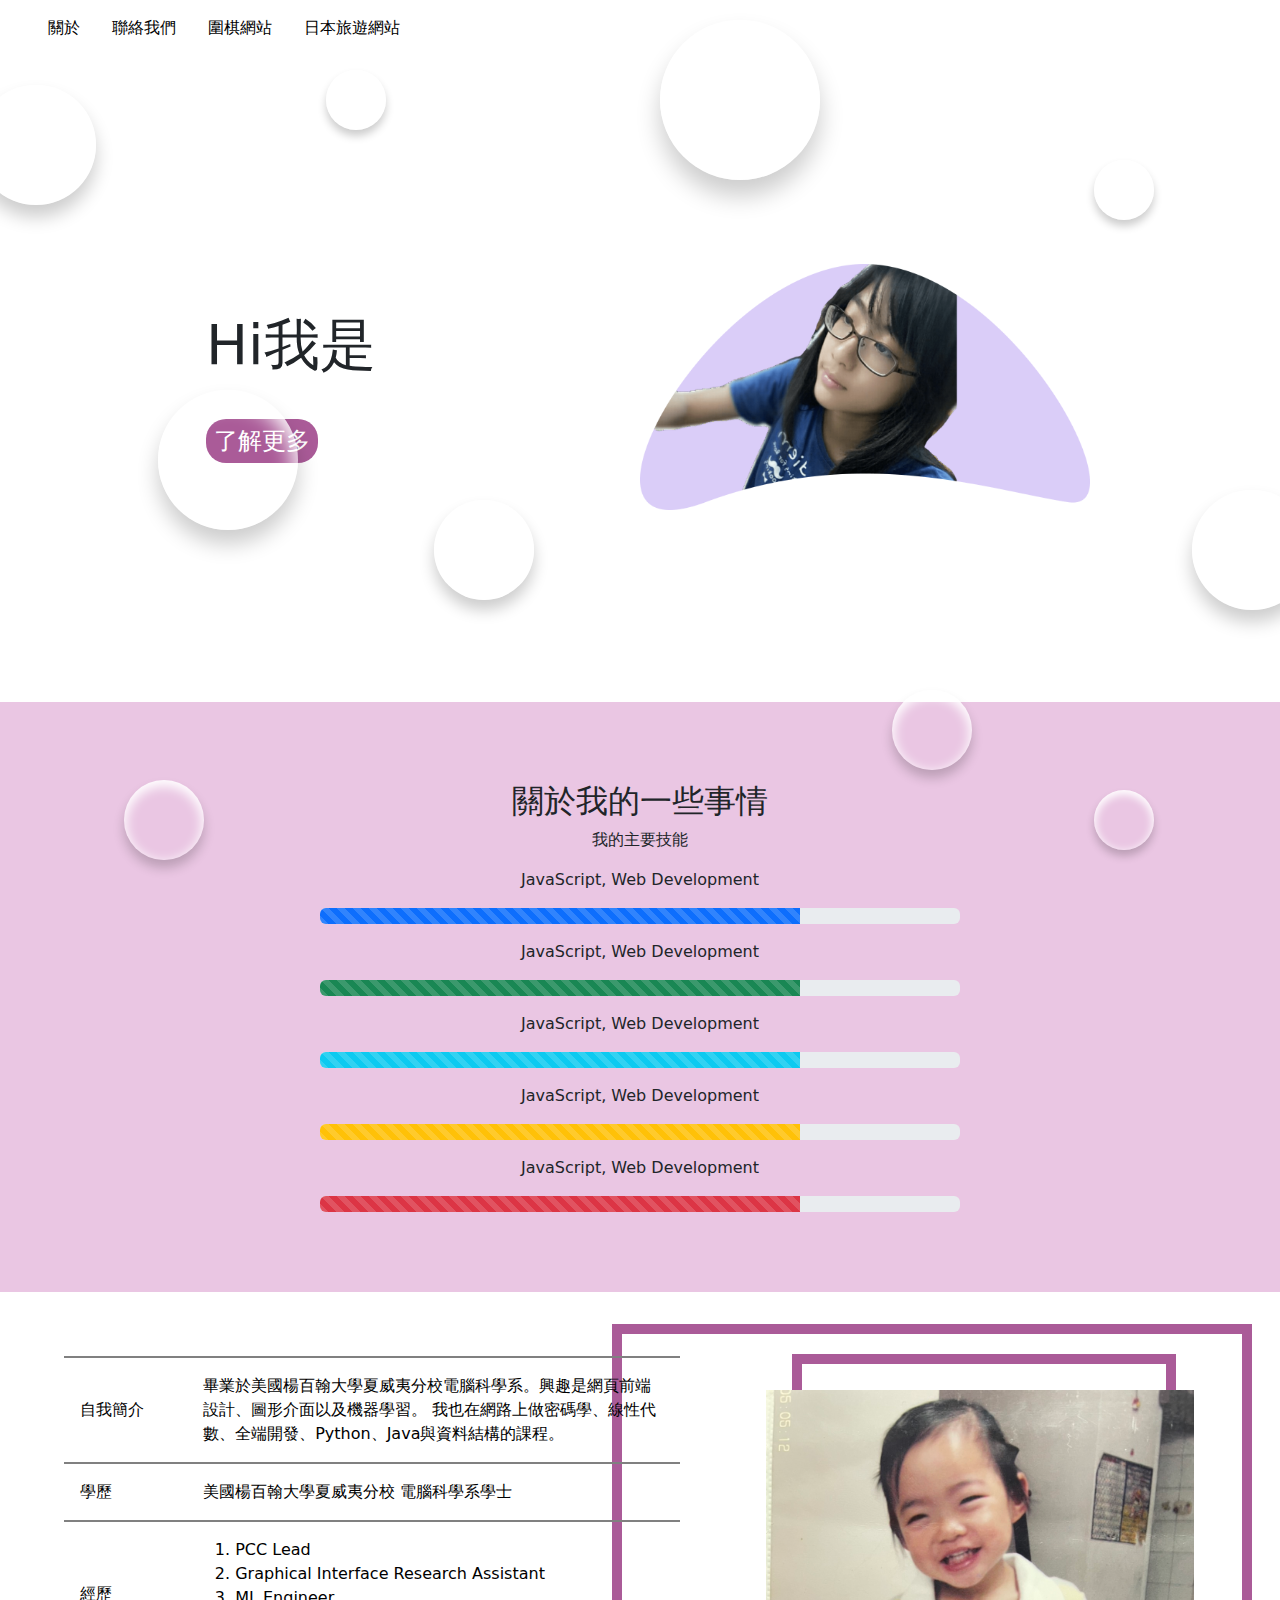
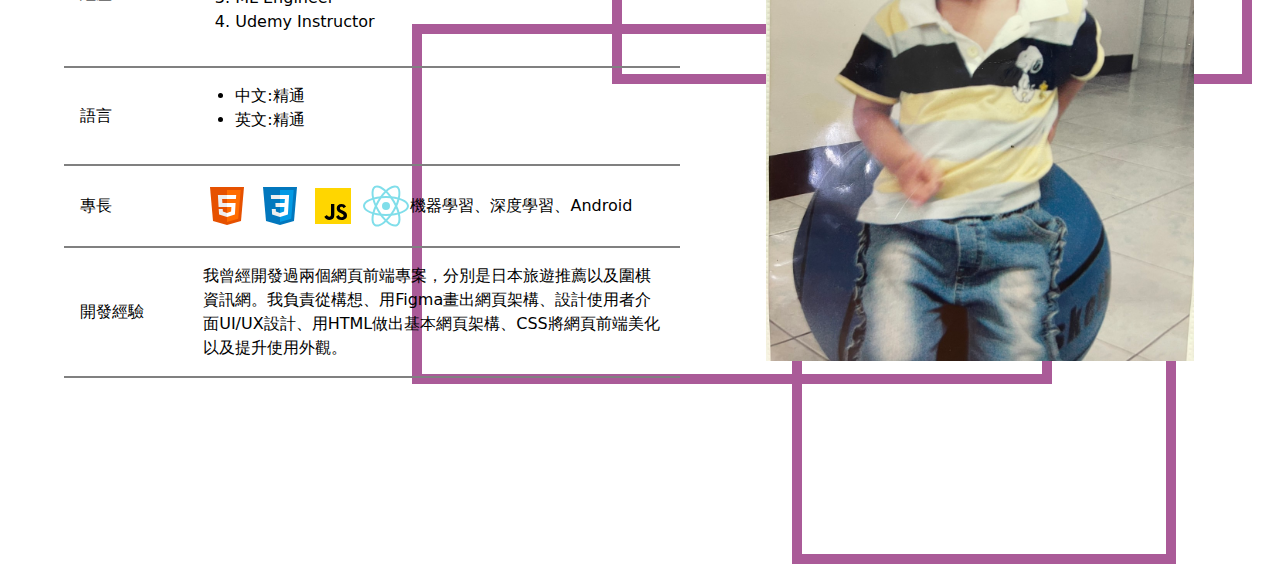
<file: index.html>
<!DOCTYPE html>
<html lang="zh-Hants">
  <head>
    <meta charset="UTF-8" />
    <meta name="viewport" content="width=device-width, initial-scale=1.0" />
    <title>yo-tung</title>
    <link
      href="https://cdn.jsdelivr.net/npm/bootstrap@5.3.3/dist/css/bootstrap.min.css"
      rel="stylesheet"
      integrity="sha384-QWTKZyjpPEjISv5WaRU9OFeRpok6YctnYmDr5pNlyT2bRjXh0JMhjY6hW+ALEwIH"
      crossorigin="ansonymous"
    />
    <link rel="stylesheet" href="./styles/style.css" />
    <link rel="stylesheet" href="./styles/bubble.css" />
  </head>
  <body>
    <nav>
      <ul>
        <li><a href="#">關於</a></li>
        <li><a href="./contact">聯絡我們</a></li>
        <li><a target="_blank" href="./project1/index.html">圍棋網站</a></li>
        <li>
          <a target="_blank" href="./project2/index.html">日本旅遊網站</a>
        </li>
      </ul>
    </nav>
    <main>
      <div id="background-wrap">
        <div class="bubble x1"></div>
        <div class="bubble x2"></div>
        <div class="bubble x3"></div>
        <div class="bubble x4"></div>
        <div class="bubble x5"></div>
        <div class="bubble x6"></div>
        <div class="bubble x7"></div>
        <div class="bubble x8"></div>
        <div class="bubble x9"></div>
        <div class="bubble x10"></div>
      </div>
      <section class="main-area">
        <div class="info">
          <h1>Hi我是</h1>
          <h2></h2>
          <a href="./contact.html">了解更多</a>
        </div>
        <div class="img-area">
          <img src="./pictures/背景照片.png" alt="個人照片" />
        </div>
      </section>
      <section class="about-me">
        <section class="description">
          <h2>關於我的一些事情</h2>
          <p>我的主要技能</p>
          <div class="progress-area">
            <p>JavaScript, Web Development</p>
            <div class="progress">
              <div
                class="progress-bar progress-bar-striped progress-bar-animated"
                role="progressbar"
                aria-valuenow="75"
                aria-valuemin="0"
                aria-valuemax="100"
                style="width: 75%"
              ></div>
            </div>
            <p>JavaScript, Web Development</p>
            <div class="progress">
              <div
                class="progress-bar progress-bar-striped progress-bar-animated bg-success"
                role="progressbar"
                aria-valuenow="75"
                aria-valuemin="0"
                aria-valuemax="100"
                style="width: 75%"
              ></div>
            </div>
            <p>JavaScript, Web Development</p>
            <div class="progress">
              <div
                class="progress-bar progress-bar-striped progress-bar-animated bg-info"
                role="progressbar"
                aria-valuenow="75"
                aria-valuemin="0"
                aria-valuemax="100"
                style="width: 75%"
              ></div>
            </div>
            <p>JavaScript, Web Development</p>
            <div class="progress">
              <div
                class="progress-bar progress-bar-striped progress-bar-animated bg-warning"
                role="progressbar"
                aria-valuenow="75"
                aria-valuemin="0"
                aria-valuemax="100"
                style="width: 75%"
              ></div>
            </div>
            <p>JavaScript, Web Development</p>
            <div class="progress">
              <div
                class="progress-bar progress-bar-striped progress-bar-animated bg-danger"
                role="progressbar"
                aria-valuenow="75"
                aria-valuemin="0"
                aria-valuemax="100"
                style="width: 75%"
              ></div>
            </div>
          </div>
        </section>
      </section>
      <section class="resume">
        <section class="table">
          <table>
            <tr style="border-top: 2px solid gray">
              <td style="width: 20%">自我簡介</td>
              <td style="width: 80%">
                畢業於美國楊百翰大學夏威夷分校電腦科學系。興趣是網頁前端設計、圖形介面以及機器學習。
                我也在網路上做密碼學、線性代數、全端開發、Python、Java與資料結構的課程。
              </td>
            </tr>
            <tr>
              <td>學歷</td>
              <td>美國楊百翰大學夏威夷分校 電腦科學系學士</td>
            </tr>
            <tr>
              <td>經歷</td>
              <td>
                <ol>
                  <li>PCC Lead</li>
                  <li>Graphical Interface Research Assistant</li>
                  <li>ML Engineer</li>
                  <li>Udemy Instructor</li>
                </ol>
              </td>
            </tr>
            <tr>
              <td>語言</td>
              <td>
                <ul>
                  <li>中文:精通</li>
                  <li>英文:精通</li>
                </ul>
              </td>
            </tr>
            <tr>
              <td>專長</td>
              <td>
                <img src="./ICONS/icons8-html-5.svg" alt="HTML5" />
                <img src="./ICONS/icons8-css3.svg" alt="CSS3" />
                <img src="./ICONS/icons8-javascript.svg" alt="JavaScript" />
                <img
                  src="./ICONS/icons8-react-native.svg"
                  alt="React"
                />機器學習、深度學習、Android
              </td>
            </tr>
            <tr>
              <td>開發經驗</td>
              <td>
                我曾經開發過兩個網頁前端專案，分別是日本旅遊推薦以及圍棋資訊網。我負責從構想、用Figma畫出網頁架構、設計使用者介面UI/UX設計、用HTML做出基本網頁架構、CSS將網頁前端美化以及提升使用外觀。
              </td>
            </tr>
          </table>
        </section>
        <section class="picture">
          <img src="./pictures/me.jpg" alt="個人照片" />
          <div class="greenRect"></div>
          <div class="greenRect2"></div>
          <div class="greenRect3"></div>
        </section>
      </section>
    </main>
    <script
      src="https://cdn.jsdelivr.net/npm/bootstrap@5.3.3/dist/js/bootstrap.bundle.min.js"
      integrity="sha384-YvpcrYf0tY3lHB60NNkmXc5s9fDVZLESaAA55NDzOxhy9GkcIdslK1eN7N6jIeHz"
      crossorigin="anonymous"
    ></script>
    <script src="./app.js"></script>
  </body>
</html>
</file>
<file: styles/style.css>
* {
  margin: 0;
  padding: 0;
  box-sizing: border-box;
}

h1,
h2,
h3,
h4,
h5,
h6 {
  font-weight: normal;
}

body {
  overflow-x: hidden;
}
body nav {
  background-color: white;
  position: sticky;
  top: 0;
  z-index: 5;
}
body nav ul {
  display: flex;
}
body nav ul li {
  list-style-type: none;
  margin: 1rem;
}
body nav ul li a {
  color: black;
  text-decoration: none;
  transition: all 0.1s ease;
}
body nav ul li a:hover {
  color: rgb(170, 91, 152);
}
body main section.main-area {
  min-height: 70vh;
  background-color: white;
  display: flex;
  flex-wrap: wrap;
  justify-content: center;
  align-items: center;
}
body main section.main-area div.info {
  flex-basis: 450px;
  padding: 1rem;
}
body main section.main-area div.info h1 {
  font-size: 3.5rem;
}
body main section.main-area div.info h2 {
  font-size: 1rem;
}
body main section.main-area div.info a {
  color: white;
  background-color: rgb(170, 91, 152);
  padding: 0.25rem 0.5rem;
  font-size: 1.5rem;
  border-radius: 20px;
  display: inline-block;
  margin-top: 2rem;
  text-decoration: none;
  transition: all 0.2s ease;
}
body main section.main-area div.info a:hover {
  transform: scale(1.2);
}
body main section.main-area div.img-area {
  flex-basis: 450px;
}
body main section.main-area div.img-area img {
  width: 100%;
}
body main section.about-me {
  background-color: rgba(233, 195, 226, 0.949);
  padding: 5rem 0rem;
  display: flex;
  justify-content: center;
}
body main section.about-me section.description {
  width: 50%;
  text-align: center;
}
body main section.about-me section.description h2 {
  font-size: 2rem;
}
body main section.about-me section.description .progress-area p {
  margin-top: 1rem;
}
body main section.resume {
  display: flex;
  flex-wrap: wrap;
  padding: 2rem;
}
body main section.resume section.table {
  flex: 5 0 500px;
  padding: 2rem;
}
body main section.resume section.table table {
  --bs-table-bg: none;
  border-collapse: collapse;
}
body main section.resume section.table table tr {
  border-bottom: 2px solid gray;
  transition: all 0.2s ease;
}
body main section.resume section.table table tr:hover {
  background-color: rgba(233, 195, 226, 0.949);
}
body main section.resume section.table table tr td {
  padding: 1rem;
}
body main section.resume section.picture {
  flex: 1 1 500px;
  display: flex;
  justify-content: center;
  align-items: center;
  position: relative;
}
body main section.resume section.picture img {
  width: 80%;
}
body main section.resume section.picture div.greenRect {
  width: 30vw;
  height: 90vh;
  border: 10px solid rgb(170, 91, 152);
  position: absolute;
  top: 30px;
  left: 80px;
  z-index: -1;
}
body main section.resume section.picture div.greenRect2 {
  width: 50vw;
  height: 40vh;
  border: 10px solid rgb(170, 91, 152);
  position: absolute;
  top: 300px;
  left: -300px;
  z-index: -1;
}
body main section.resume section.picture div.greenRect3 {
  width: 50vw;
  height: 40vh;
  border: 10px solid rgb(170, 91, 152);
  position: absolute;
  top: 0px;
  left: -100px;
  z-index: -1;
}

@media screen and (max-width: 800px) {
  body main section.about-me section.description {
    width: 80%;
  }
  body main section.resume {
    overflow-x: auto;
  }
  body main section.resume section.picture div.greenRect,
  body main section.resume section.picture div.greenRect2,
  body main section.resume section.picture div.greenRect3 {
    display: none;
  }
}
@media screen and (max-width: 500px) {
  body nav {
    position: static;
  }
  body nav ul {
    flex-direction: column;
  }
}/*# sourceMappingURL=style.css.map */
</file>
<file: styles/bubble.css>
#background-wrap {
  position: fixed;
  bottom: 0;
  top: 0;
  right: 0;
  left: 0;
  z-index: 10;
  pointer-events: none;
}

.bubble {
  width: 200px;
  height: 200px;
  border-radius: 50%;
  position: absolute;
  box-shadow: 0 20px 30px rgba(0, 0, 0, 0.2),
    inset 0px 10px 30px 5px rgba(255, 255, 255, 1);
}

@keyframes animateBubble {
  0% {
    margin-top: 1000px;
  }
  100% {
    margin-top: -100%;
  }
}

@keyframes sideWays {
  0% {
    margin-left: 0px;
  }
  100% {
    margin-left: 50px;
  }
}

.x1 {
  animation: animateBubble 25s linear infinite,
    sideWays 2s ease-in-out infinite alternate;
  left: -5%;
  top: 5%;
  transform: scale(0.6);
}

.x2 {
  animation: animateBubble 20s linear infinite,
    sideWays 4s ease-in-out infinite alternate;
  left: 5%;
  top: 80%;
  transform: scale(0.4);
}
.x3 {
  animation: animateBubble 28s linear infinite,
    sideWays 2s ease-in-out infinite alternate;
  left: 10%;
  top: 40%;
  transform: scale(0.7);
}
.x4 {
  animation: animateBubble 22s linear infinite,
    sideWays 3s ease-in-out infinite alternate;
  left: 20%;
  top: 0%;
  transform: scale(0.3);
}
.x5 {
  animation: animateBubble 29s linear infinite,
    sideWays 4s ease-in-out infinite alternate;
  left: 30%;
  top: 50%;
  transform: scale(0.5);
}
.x6 {
  animation: animateBubble 21s linear infinite,
    sideWays 2s ease-in-out infinite alternate;
  left: 50%;
  top: 0%;
  transform: scale(0.8);
}
.x7 {
  animation: animateBubble 20s linear infinite,
    sideWays 2s ease-in-out infinite alternate;
  left: 65%;
  top: 70%;
  transform: scale(0.4);
}
.x8 {
  animation: animateBubble 22s linear infinite,
    sideWays 3s ease-in-out infinite alternate;
  left: 80%;
  top: 10%;
  transform: scale(0.3);
}
.x9 {
  animation: animateBubble 29s linear infinite,
    sideWays 4s ease-in-out infinite alternate;
  left: 90%;
  top: 50%;
  transform: scale(0.6);
}
.x10 {
  animation: animateBubble 26s linear infinite,
    sideWays 2s ease-in-out infinite alternate;
  left: 80%;
  top: 80%;
  transform: scale(0.3);
}
</file>
